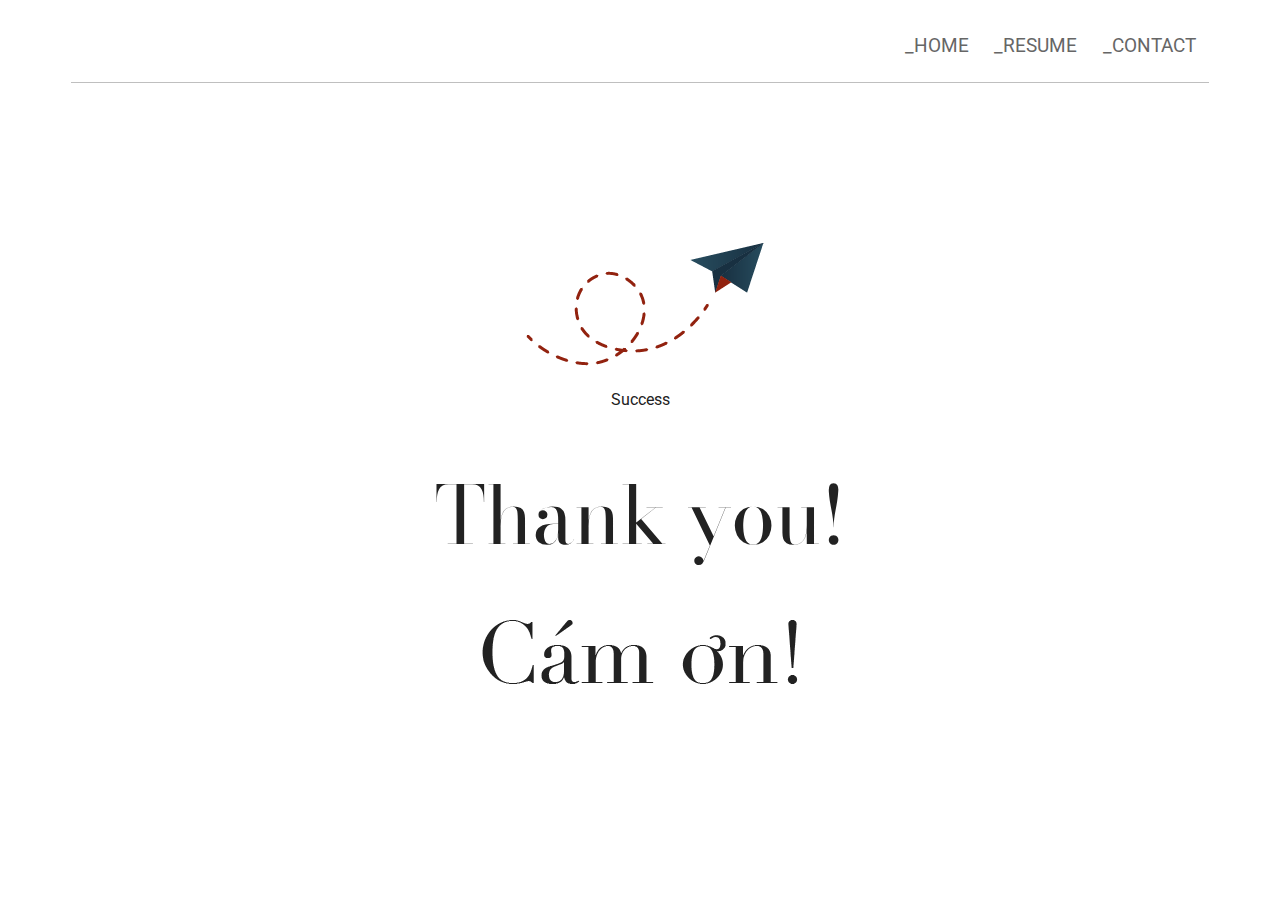
<file: contact-success.html>
<!DOCTYPE html>
<html>

<head>
    <title>Contact Success</title>

    <link rel="preconnect" href="https://fonts.googleapis.com">
    <link rel="preconnect" href="https://fonts.gstatic.com" crossorigin>
    <link href="https://fonts.googleapis.com/css2?family=Bodoni+Moda&display=swap" rel="stylesheet">

    <link rel="preconnect" href="https://fonts.googleapis.com">
    <link rel="preconnect" href="https://fonts.gstatic.com" crossorigin>
    <link href="https://fonts.googleapis.com/css2?family=Roboto:wght@300&display=swap" rel="stylesheet">

    <style>
        h1 {
            font-family: Roboto;
            font-weight: normal;
            font-size: 1.2rem;
            color: #666;
            padding: 0.8rem;
        }

        h2 {
            font-family: Roboto;
            font-size: 1rem;
            font-weight: normal;
            color: #222;
            text-align: center;
        }

        p {
            font-family: Bodoni Moda;
            font-size: 5rem;
            font-weight: normal;
            color: #222;
            text-align: center;
            margin: 0 auto;
            padding: 2rem;
        }

        #homeDiv a {
            color: #666;
            text-decoration: none;
        }

        #homeDiv a:hover {
            color: #cc9900;
        }

        #homeDiv {
            display: flex;
            justify-content: flex-end;
            width: 90%;
            margin: 0 auto;
            text-align: right;
            border-bottom: 1px solid #bfbfbf;
        }

        #bodyDiv {
            display: flex;
            flex-direction: column;
            justify-content: center;
            width: 50rem;
            margin: 0 auto;
        }

        #successBox {
            display: flex;
            flex-direction: column;
            width: 50%;
            justify-content: center;
            margin: 0 auto;
            padding-top: 20%;
        }

        #plane {
            margin: 0 auto;
        }

        #ThankYou {
            justify-content: center;
        }

        #CamOn {
            display: flex;
            justify-content: center;
        }

        @media only screen and (min-device-width: 320px) and (max-device-width: 480px) and (-webkit-min-device-pixel-ratio: 2) {
            #homeDiv {
                width: 100%;
                justify-content: space-evenly;
            }

            h1 {
                font-size: 2rem;
            }

            h2 {
                font-size: 2rem;
            }
        }
    </style>

</head>

<body>
    <div id="homeDiv">
        <h1><a href='https://trampham.net'>_HOME</a></h1>
        <h1><a href='/resume.html'>_RESUME</a></h1>
        <h1><a href='/contact.html'>_CONTACT</a></h1>
    </div>

    <div id="bodyDiv">
        <div id="successBox">
            <div id="plane">
                <img src="/images/plane.png" alt="">
            </div>
            <div>
                <h2>Success</h2>
            </div>
        </div>
        <div id="ThankYou">
            <p>Thank you!</p>
            <div id="CamOn">
                <img src="/images/Cam-on.png" alt="">
            </div>
        </div>

    </div>

</body>

</html>
</file>
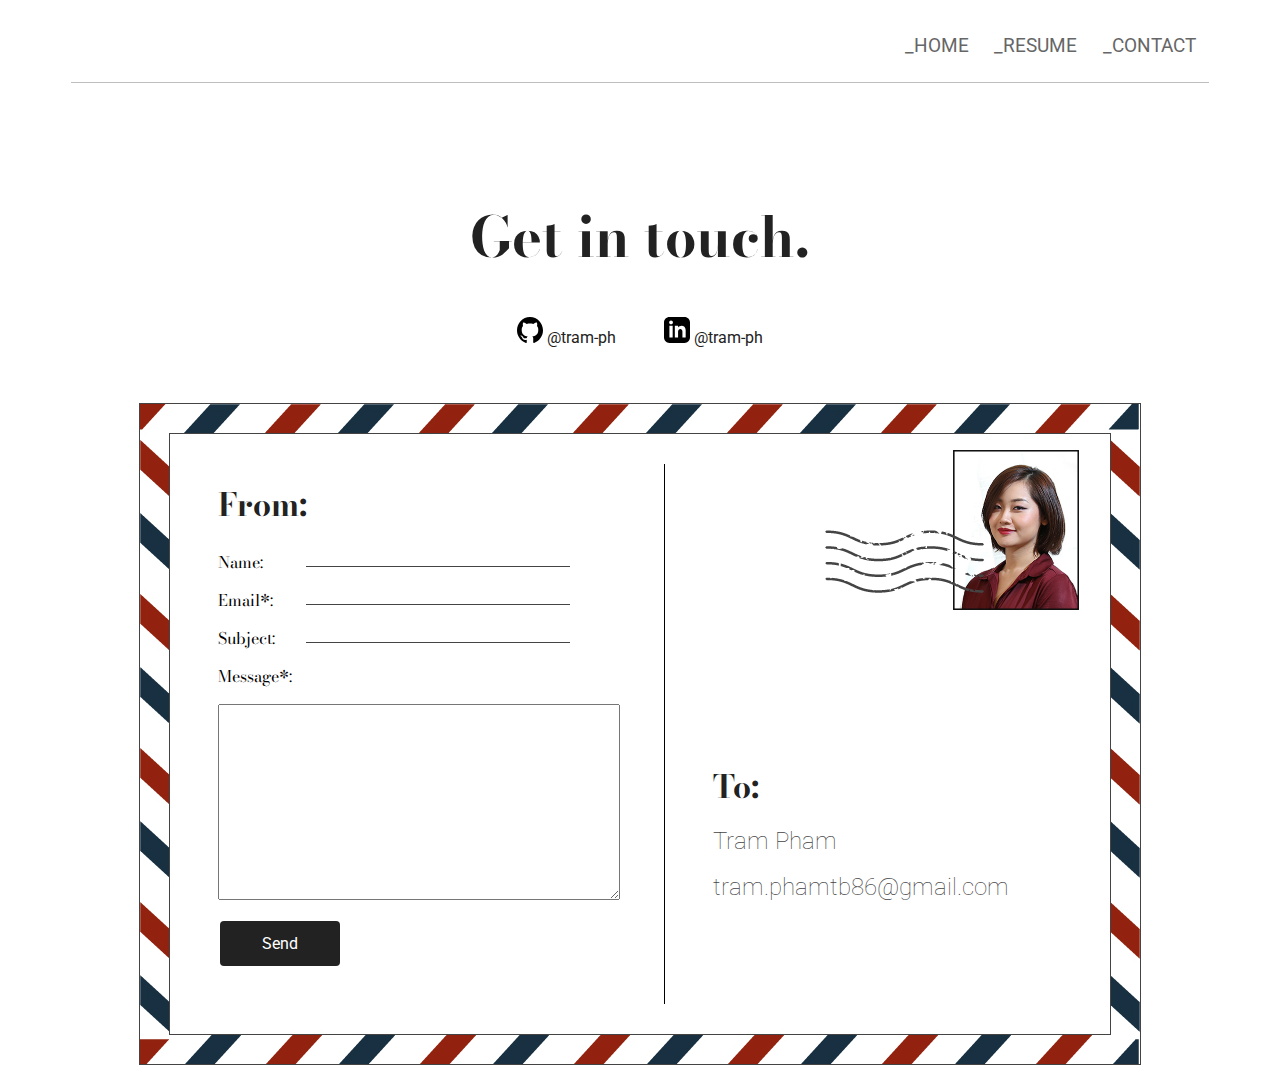
<file: contact.html>
<!DOCTYPE html>
<html>

<head>
    <title>Tram's Contact Form</title>

    <link rel="preconnect" href="https://fonts.googleapis.com">
    <link rel="preconnect" href="https://fonts.gstatic.com" crossorigin>
    <link href="https://fonts.googleapis.com/css2?family=Bodoni+Moda:wght@600&display=swap" rel="stylesheet">

    <link rel="preconnect" href="https://fonts.googleapis.com">
    <link rel="preconnect" href="https://fonts.gstatic.com" crossorigin>
    <link href="https://fonts.googleapis.com/css2?family=Roboto:wght@300&display=swap" rel="stylesheet">

    <style>
        h1 {
            font-family: Roboto;
            font-weight: normal;
            font-size: 1.2rem;
            color: #666;
            padding: 0.8rem;
        }

        h2 {
            font-family: Bodoni Moda;
            font-size: 3.5rem;
            color: #222;
            text-align: center;
        }

        h3 {
            font-family: Bodoni Moda;
            font-size: 2rem;
            color: #222;
            padding-top: 1rem;
            padding-bottom: 1rem;
            margin: 0;
        }

        span {
            font-family: Roboto, sans-serif;
            font-size: 1.5em;
            font-weight: lighter;
            text-align: left;
            color: #444;
        }

        #homeDiv a {
            color: #666;
            text-decoration: none;
        }

        #homeDiv a:hover {
            color: #cc9900;
        }

        #homeDiv {
            display: flex;
            justify-content: flex-end;
            width: 90%;
            margin: 0 auto;
            text-align: right;
            border-bottom: 1px solid #bfbfbf;
        }

        #bodyDiv {
            display: flex;
            flex-direction: column;
            justify-content: center;
            width: 63rem;
            margin: 0 auto;
        }

        #getIntouch {
            display: flex;
            justify-content: center;
            padding-top: 2rem;
            transform: translateY(2rem);
        }

        #icon {
            display: flex;
            flex-direction: row;
            justify-content: center;
            width: 100%;
            padding-bottom: 2rem;
        }

        .styleText {
            font-family: Roboto;
            font-weight: normal;
            font-size: 1rem;
            color: #222;
        }

        .gitLink a {
            text-decoration: none;
        }
        
        .gitLink a:hover {
            color: black;
            text-decoration: none;
        }

        .gitLink {
            padding: 1.5rem;
        }

        #formBorder {
            display: flex;
            margin: 0 auto;
            width: 1000px;
            height: 660px;
            background-image: url("/images/envelope.jpg");
            border: 1px solid #444;
        }

        #inputForm {
            display: flex;
            min-width: 940px;
            height: 600px;
            margin: auto;
            color: #000;
            border: 1px solid #444;
        }

        #From {
            display: flex;
            flex-direction: center;
            width: 50%;
            height: 90%;
            justify-content: left;
            margin: auto;
            padding-left: 3rem;
            border-right: 1px solid black;
        }

        #toForm {
            display: flex;
            width: 50%;
            height: 90%;
            flex-direction: column;
        }

        #stamp {
            display: flex;
            flex-direction: row;
            justify-content: flex-end;
            width: 100%;
        }

        .photo {
            width: 125px;
            height: 160px;
            padding-right: 2rem;
            padding-top: 1rem;
        }

        .wave {
            width: 160px;
            height: 160px;
            transform: translateX(2rem);
        }

        #toContent {
            justify-content: left;
            padding-left: 3rem;
            padding-top: 8.5rem;
        }

        input {
            border-top: 0px;
            border-right: 0px;
            border-left: 0px;
            width: 260px;
            border-bottom: 1px solid #444;
            font-family: Roboto, sans-serif;
            font-size: 1rem;
            color: #222;
        }

        input[type=submit] {
            background-color: #222;
            border: none;
            color: white;
            padding: 0.8rem;
            width: 120px;
            text-decoration: none;
            margin: 1px 2px;
            cursor: pointer;
            font-size: 1rem;
            border-radius: 4px;
        }

        label {
            font-family: Bodoni Moda;
            font-weight: normal;
            font-size: 1rem;
            color: black;
            display: block;
            width: 5.5rem;
            float: left;
            padding-top: 0.3rem;
        }

        .styleLabel {
            padding-bottom: 1rem;
        }

        textarea {
            font-family: Roboto;
            font-weight: normal;
            font-size: 1rem;
            color: #444;
            margin-top: 1rem;
        }

        #errorEmail {
            display: none;
            font-family: Roboto;
            font-weight: normal;
            font-size: 0.9rem;
            color: #990000;
        }

        #errorMes {
            display: none;
            font-family: Roboto, sans-serif;
            font-weight: normal;
            font-size: 0.9rem;
            color: #990000;
        }

        @media only screen and (min-device-width: 320px) and (max-device-width: 480px) and (-webkit-min-device-pixel-ratio: 2) {
            #homeDiv {
                width: 100%;
                justify-content: space-evenly;
            }

            h1 {
                font-size: 2rem;
            }

            h2 {
                font-size: 5rem;
            }

            svg {
                width: 3rem;
                height: 3rem;
            }

            .styleText {
                font-size: 1.5rem;
            }

        }
    </style>

</head>

<body>
    <div id="homeDiv">
        <h1><a href='https://trampham.net'>_HOME</a></h1>
        <h1><a href='/resume.html'>_RESUME</a></h1>
        <h1><a href='/contact.html'>_CONTACT</a></h1>
    </div>
    <div id="bodyDiv">
        <div id="getIntouch">
            <h2>Get in touch.</h2>
        </div>

        <div id="icon">
            <div class="gitLink">
                <a class="styleText" href="https://github.com/tram-ph/trampham.net" target="_blank">
                    <svg width="26" height="26" viewBox="0 0 20 20" version="1.1" xmlns="http://www.w3.org/2000/svg"
                        xmlns:xlink="http://www.w3.org/1999/xlink">
                        <title>github</title>
                        <defs></defs>
                        <g id="Page-1" stroke="none" stroke-width="1" fill="none" fill-rule="evenodd">
                            <g id="Dribbble-Light-Preview" transform="translate(-140.000000, -7559.000000)"
                                fill="#000000">
                                <g id="icons" transform="translate(56.000000, 160.000000)">
                                    <path
                                        d="M94,7399 C99.523,7399 104,7403.59 104,7409.253 C104,7413.782 101.138,7417.624 97.167,7418.981 C96.66,7419.082 96.48,7418.762 96.48,7418.489 C96.48,7418.151 96.492,7417.047 96.492,7415.675 C96.492,7414.719 96.172,7414.095 95.813,7413.777 C98.04,7413.523 100.38,7412.656 100.38,7408.718 C100.38,7407.598 99.992,7406.684 99.35,7405.966 C99.454,7405.707 99.797,7404.664 99.252,7403.252 C99.252,7403.252 98.414,7402.977 96.505,7404.303 C95.706,7404.076 94.85,7403.962 94,7403.958 C93.15,7403.962 92.295,7404.076 91.497,7404.303 C89.586,7402.977 88.746,7403.252 88.746,7403.252 C88.203,7404.664 88.546,7405.707 88.649,7405.966 C88.01,7406.684 87.619,7407.598 87.619,7408.718 C87.619,7412.646 89.954,7413.526 92.175,7413.785 C91.889,7414.041 91.63,7414.493 91.54,7415.156 C90.97,7415.418 89.522,7415.871 88.63,7414.304 C88.63,7414.304 88.101,7413.319 87.097,7413.247 C87.097,7413.247 86.122,7413.234 87.029,7413.87 C87.029,7413.87 87.684,7414.185 88.139,7415.37 C88.139,7415.37 88.726,7417.2 91.508,7416.58 C91.513,7417.437 91.522,7418.245 91.522,7418.489 C91.522,7418.76 91.338,7419.077 90.839,7418.982 C86.865,7417.627 84,7413.783 84,7409.253 C84,7403.59 88.478,7399 94,7399"
                                        id="github-[#142]"></path>
                                </g>
                            </g>
                        </g>
                    </svg>

                    @tram-ph</a>
            </div>

            <div class="gitLink">
                <a class="styleText" href="https://www.linkedin.com/in/tram-ph" target="_blank">
                    <svg xmlns="http://www.w3.org/2000/svg" width="26" height="26" viewBox="0 0 24 24">
                        <path
                            d="M19 0h-14c-2.761 0-5 2.239-5 5v14c0 2.761 2.239 5 5 5h14c2.762 0 5-2.239 5-5v-14c0-2.761-2.238-5-5-5zm-11 19h-3v-11h3v11zm-1.5-12.268c-.966 0-1.75-.79-1.75-1.764s.784-1.764 1.75-1.764 1.75.79 1.75 1.764-.783 1.764-1.75 1.764zm13.5 12.268h-3v-5.604c0-3.368-4-3.113-4 0v5.604h-3v-11h3v1.765c1.396-2.586 7-2.777 7 2.476v6.759z" />
                    </svg>

                    @tram-ph</a>
            </div>
        </div>

        <div id="formBorder">
            <div id="inputForm">

                <div id="From">
                    <form id="sendForm" name="contact" netlify action="/contact-success">
                        <h3>From:</h3>
                        <div class="styleLabel"><label for="name">Name:</label>
                            <input type="text" id="name" name="name" value="" /><br>
                        </div>
                        <div class="styleLabel">
                            <label for="email">Email*:</label>
                            <input type="text" id="email" name="email" value="" /><br> <span id="errorEmail">Please
                                enter a valid email.</span>
                        </div>
                        <div class="styleLabel">
                            <label for="subject">Subject:</label>
                            <input type="text" id="subject" name="subject" value="" /><br>
                        </div>
                        <div class="styleLabel">
                            <label for="message">Message*:</label><br>
                            <textarea id="Message" name="Message" rows="10" cols="42"></textarea><br> <span
                                id="errorMes">Message should not be empty.</span>
                        </div>
                        <div><input type="submit" value="Send" id="sendBtn" /> </div>
                    </form>

                </div>

                <div id="toForm">
                    <div id="stamp">
                        <div class="wave">
                            <img src="/images/wave.png" />
                        </div>
                        <div class="photo">
                            <img src="/images/Tram.jpg" width: width="126" height="160">
                        </div>

                    </div>
                    <div id="toContent">
                        <h3>To:</h3>
                        <span>Tram Pham</span><br><br>
                        <span>tram.phamtb86@gmail.com</span>
                    </div>

                </div>

            </div>

        </div>

</body>
<script>
    var sendButton = document.getElementById('sendBtn');
    sendButton.addEventListener('click', function (event) {
        event.preventDefault();

        var myEmail = document.getElementById('email');
        var myEmailIsValid = false;
        if (myEmail.value == "") {
            document.getElementById('errorEmail').style.display = "block";
            document.getElementById('errorEmail').innerHTML = "Email is required.";
        } else if (myEmail.value.includes("@") == false) {
            document.getElementById('errorEmail').style.display = "block";
        } else {
            myEmailIsValid = true;
        }

        var myMessage = document.getElementById('Message');
        var myMessageIsValid = false;
        if (myMessage.value == "") {
            document.getElementById('errorMes').style.display = "block";
        } else {
            myMessageIsValid = true;
        }

        if (myMessageIsValid == true && myEmailIsValid == true) {
            document.getElementById('sendForm').submit()
        }
        return;
    });
</script>

</html>
</file>
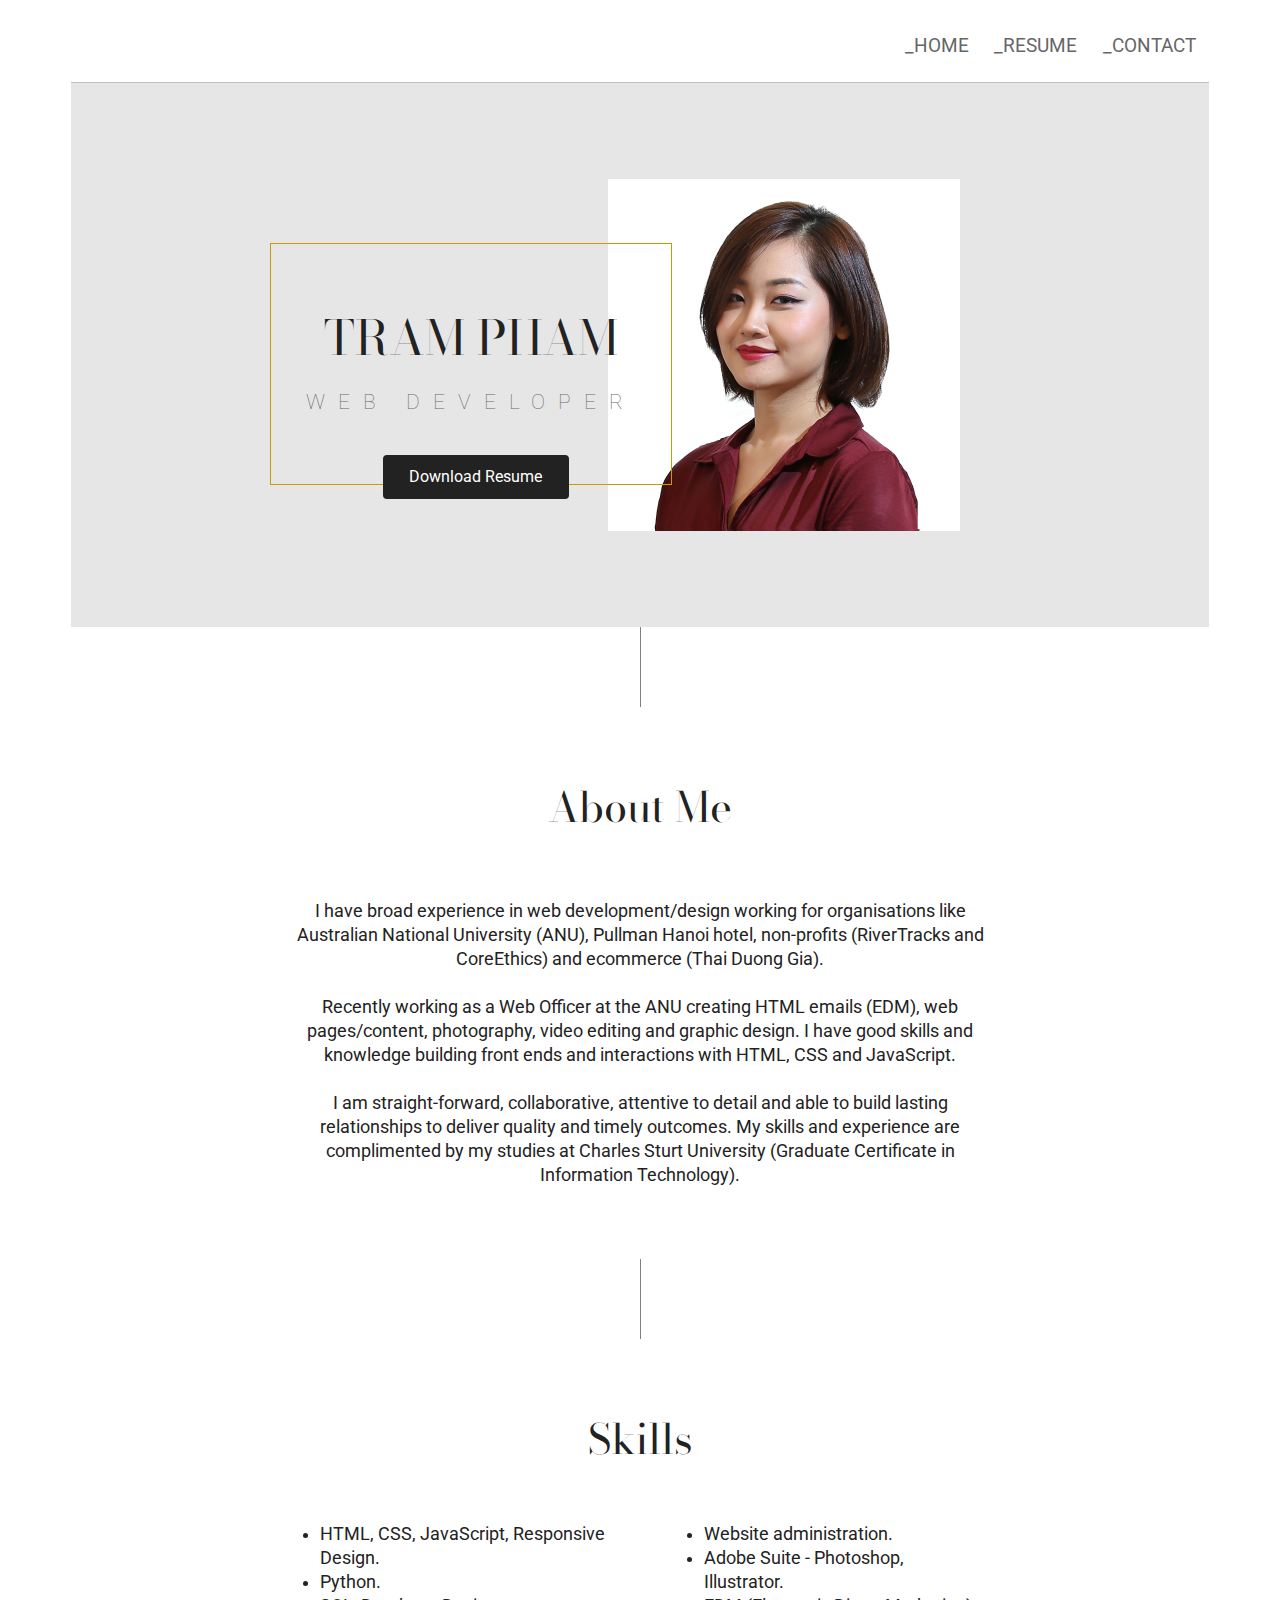
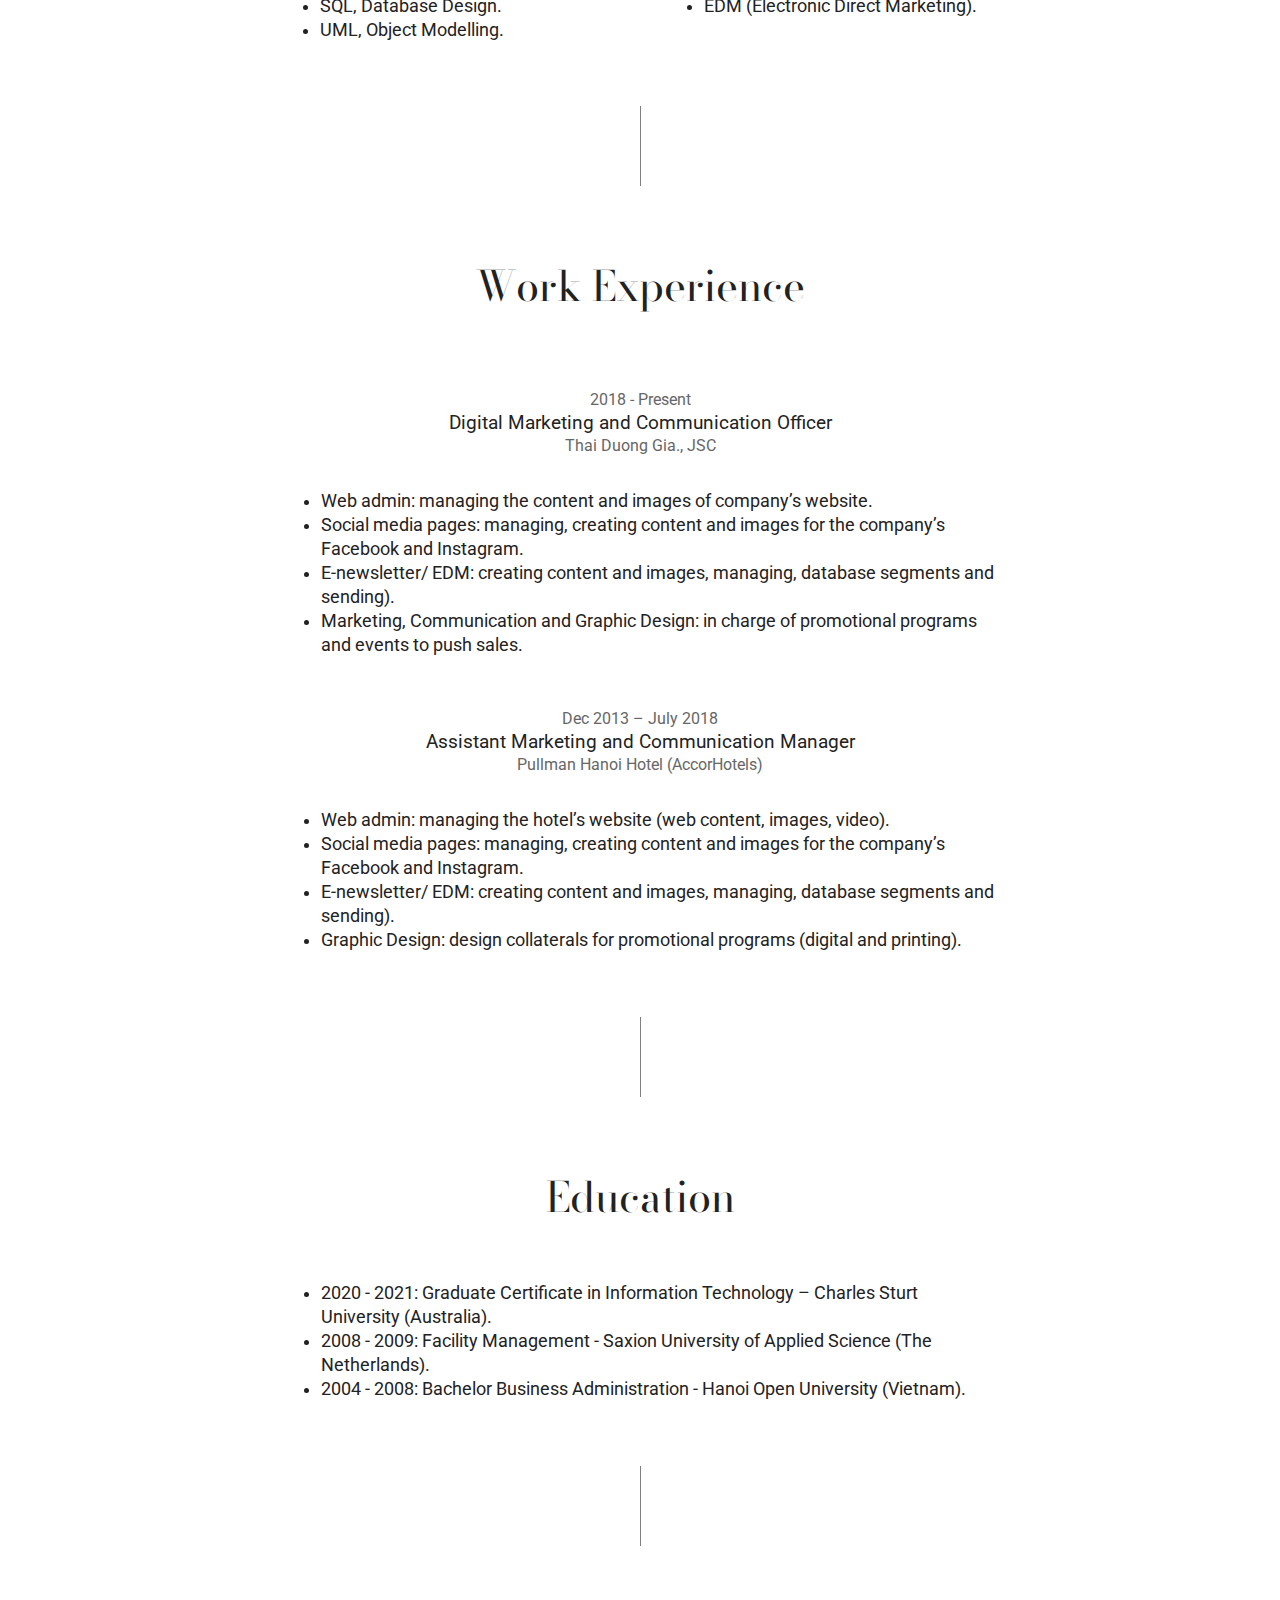
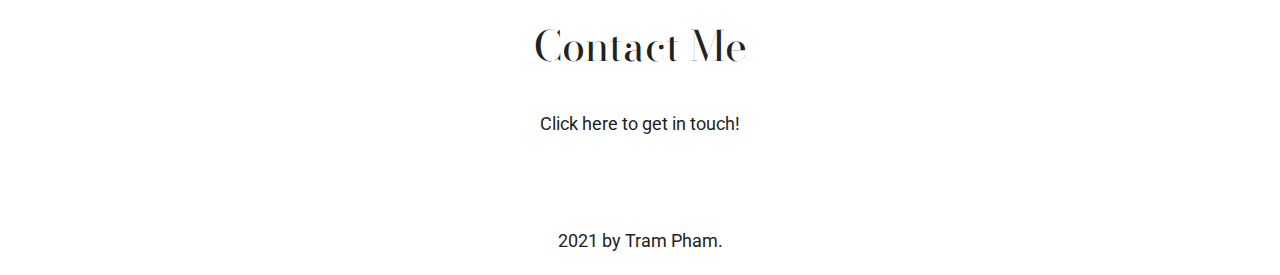
<file: resume.html>
<!DOCTYPE html>
<html>

<head>
    <title>Tram Pham's Resume</title>

    <link rel="preconnect" href="https://fonts.googleapis.com">
    <link rel="preconnect" href="https://fonts.gstatic.com" crossorigin>
    <link href="https://fonts.googleapis.com/css2?family=Bodoni+Moda&display=swap" rel="stylesheet">

    <link rel="preconnect" href="https://fonts.googleapis.com">
    <link rel="preconnect" href="https://fonts.gstatic.com" crossorigin>
    <link href="https://fonts.googleapis.com/css2?family=Roboto:wght@300&display=swap" rel="stylesheet">

    <style>
        h1 {
            font-family: Roboto;
            font-weight: normal;
            font-size: 1.2rem;
            color: #666;
            padding: 0.8rem;
        }

        h2 {
            font-family: Bodoni Moda;
            font-weight: normal;
            font-size: 2.6rem;
            color: #222;
        }

        h3 {
            font-family: Bodoni Moda;
            font-weight: normal;
            font-size: 3rem;
            color: #222;
            padding-top: 2rem;
            margin: 0;
        }

        h4 {
            font-family: Roboto;
            font-weight: normal;
            font-size: 1.1rem;
            color: #222;
            text-align: center;
            line-height: 1.5rem;
        }

        h5 {
            font-family: Roboto;
            font-weight: normal;
            font-size: 1rem;
            color: #666;
            text-align: center;
            margin: 0;
            padding-top: 1rem;
        }

        h6 {
            font-family: Roboto;
            font-weight: normal;
            font-size: 1.2rem;
            color: #222;
            text-align: center;
            margin: 0;
            padding: 2px;
        }

        li {
            font-family: Roboto;
            font-weight: normal;
            text-align: left;
            font-size: 1.1rem;
            color: #222;
            line-height: 1.5rem;
        }

        span {
            font-family: Roboto;
            font-weight: normal;
            text-align: center;
            font-size: 1.1rem;
            color: #222;
        }

        a {
            color: #222;
            text-decoration: none;
        }

        a:hover {
            color: #cc9900;
        }

        #homeDiv a {
            color: #666;
            text-decoration: none;
        }

        #homeDiv a:hover {
            color: #cc9900;
        }

        #homeDiv {
            display: flex;
            justify-content: flex-end;
            width: 90%;
            margin: 0 auto;
            text-align: right;
            border-bottom: 1px solid #bfbfbf;
        }

        #bodyDiv {
            display: flex;
            justify-content: center;
            flex-direction: column;
            width: 90%;
            margin: 0 auto;
        }

        #photoContainer {
            display: flex;
            flex-direction: row;
            width: 100%;
            height: 34rem;
            margin: 0 auto;
            background-color: #e6e6e6;
        }

        #containerLeft {
            display: flex;
            flex-direction: row-reverse;
            width: 50%;
            justify-content: right;
            transform: translateX(2rem);
            z-index: 9;
        }

        #containerRight {
            display: flex;
            width: 50%;
            transform: translateX(-2rem);
        }

        #photoContent {
            display: flex;
            flex-direction: column;
            justify-content: center;
            text-align: center;
            margin-top: 10rem;
            width: 25rem;
            height: 15rem;
            border: 1px solid #cc9900;
        }

        #photoContent h5 {
            font-size: 1.3rem;
            font-weight: lighter;
            letter-spacing: 0.8rem;
        }

        #download {
            background-color: #222;
            border: none;
            color: white;
            padding: 0.8rem;
            width: 10rem;
            text-decoration: none;
            margin: 1px 2px;
            cursor: pointer;
            font-size: 1rem;
            border-radius: 4px;
            margin-left: 7rem;
            transform: translateY(2.5rem)
        }

        #download:hover {
            opacity: 0.5;
        }

        #download a {
            font-family: Roboto;
            font-weight: normal;
            font-size: 1rem;
            color: white;
        }

        #download a:hover {
            cursor: pointer;
        }

        #photoBox {
            display: flex;
            margin-top: 6rem;
            width: 22rem;
            height: 22rem;
        }

        img {
            width: 25rem;
        }

        .line {
            width: 1px;
            height: 5rem;
            background-color: grey;
            margin: 0 auto;
        }

        .infoBox {
            width: 45rem;
            justify-content: center;
            margin: 0 auto;
            text-align: center;
        }

        .CVcaption {
            display: flex;
            justify-content: center;
            margin: 0 auto;
            padding-top: 2rem;
            border: 1px solid white;
        }

        .CVcontent {
            display: flex;
            flex-direction: column;
            justify-content: center;
            margin: 0 auto;
            text-align: left;
            border: 1px solid white;
            padding-bottom: 3rem;
        }

        .CVcontent h5 {
            padding-top: 0;
        }


        #skillContent {
            display: flex;
            flex-direction: row;
            justify-content: center;
            padding-right: 1rem;
            padding-bottom: 3rem;
        }

        #footer {
            display: flex;
            width: 90%;
            justify-content: center;
            margin: 0 auto;
            padding-top: 3rem;
            padding-bottom: 1rem;
        }

        @media only screen and (min-device-width: 320px) and (max-device-width: 480px) and (-webkit-min-device-pixel-ratio: 2) {
            #homeDiv {
                width: 100%;
                justify-content: space-evenly;
            }

            #bodyDiv {
                width: 100%;
            }

            h1 {
                font-size: 2rem;
            }

            h2 {
                font-size: 3.8rem;
            }

            h3 {
                font-size: 4rem;
            }

            h4 {
                font-size: 2.5rem;
                line-height: 3.5rem;
            }

            h5 {
                font-size: 2.3rem;
            }

            h6 {
                font-size: 2.6rem;
                color: black;
            }

            #download a {
                font-size: 2rem;
            }

            li {
                font-size: 2.5rem;
                line-height: 3.5rem;
            }

            span {
                font-size: 2.5rem;
            }

            #extraSpace {
                padding-top: 3rem;
            }

            #download {
                padding: 0.8rem;
                width: 18rem;
                transform: translateY(4.5rem);
                margin-left: 4.5rem;
            }

            #photoContent {
                margin-top: 10rem;
                width: 28rem;
                height: 20rem;
            }

            .infoBox {
                width: 90%;
            }

        }
    </style>
</head>

<body>
    <div id="homeDiv">
        <h1><a href='https://trampham.net'>_HOME</a></h1>
        <h1><a href='/resume.html'>_RESUME</a></h1>
        <h1><a href='/contact.html'>_CONTACT</a></h1>
    </div>

    <div id="bodyDiv">
        <div id=photoContainer>
            <div id="containerLeft">
                <div id="photoContent">
                    <div>
                        <h3>TRAM PHAM</h3>
                        <h5>WEB DEVELOPER</h5>
                    </div>

                    <div id="download">
                        <a href="/Tram Pham - Resume.pdf" target="_blank">Download Resume</a>
                    </div>
                </div>


            </div>

            <div id="containerRight">
                <div id="photoBox">
                    <img src="/images/Tram-portrait.jpg" alt=photo">
                </div>
            </div>
        </div>

        <div class="line"></div>
        <div class="infoBox">
            <div class="CVcaption">
                <h2>About Me</h2>
            </div>
            <div class="CVcontent">
                <h4>
                    I have broad experience in web development/design working for organisations like Australian National University (ANU), Pullman Hanoi hotel, non-profits (RiverTracks and CoreEthics) and ecommerce (Thai Duong Gia).</br></br>

                    Recently working as a Web Officer at the ANU creating HTML emails (EDM), web pages/content, photography, video editing and graphic design. I have good skills and knowledge building front ends and interactions with HTML, CSS and JavaScript. </br></br>

                    I am straight-forward, collaborative, attentive to detail and able to build lasting relationships to deliver quality and timely outcomes. My skills and experience are complimented by my studies at Charles Sturt University (Graduate Certificate in Information Technology).
                </h4>
            </div>
        </div>

        <div class="line"></div>
        <div class="infoBox">
            <div class="CVcaption">
                <h2>Skills</h2>
            </div>
            <div id="skillContent">
                <div>
                    <ul>
                        <li>HTML, CSS, JavaScript, Responsive Design.</li>
                        <li>Python. </li>
                        <li>SQL, Database Design. </li>
                        <li>UML, Object Modelling. </li>
                    </ul>
                </div>
                <div>
                    <ul>
                        <li>Website administration. </li>
                        <li>Adobe Suite - Photoshop, Illustrator. </li>
                        <li>EDM (Electronic Direct Marketing). </li>
                    </ul>
                </div>
            </div>
        </div>

        <div class="line"></div>
        <div class="infoBox">
            <div class="CVcaption">
                <h2>Work Experience</h2>
            </div>
            <div class="CVcontent">
                </br></br>
                <h5>2018 - Present </h5>
                <h6>Digital Marketing and Communication Officer</h6>
                <h5>Thai Duong Gia., JSC</h5></br>
                <ul>
                    <li>Web admin: managing the content and images of company’s website.</li>
                    <li>Social media pages: managing, creating content and images for the company’s Facebook and
                        Instagram. </li>
                    <li>E-newsletter/ EDM: creating content and images, managing, database segments and sending). </li>
                    <li>Marketing, Communication and Graphic Design: in charge of promotional programs and events to
                        push sales.</li>
                </ul>

                </br></br>
                <h5 id="extraSpace">Dec 2013 – July 2018</h5>
                <h6>Assistant Marketing and Communication Manager</h6>
                <h5>Pullman Hanoi Hotel (AccorHotels) </h5></br>
                <ul>
                    <li>Web admin: managing the hotel’s website (web content, images, video).</li>
                    <li>Social media pages: managing, creating content and images for the company’s Facebook and
                        Instagram.</li>
                    <li>E-newsletter/ EDM: creating content and images, managing, database segments and sending). </li>
                    <li>Graphic Design: design collaterals for promotional programs (digital and printing).</li>
                </ul>
            </div>
        </div>

        <div class="line"></div>
        <div class="infoBox">
            <div class="CVcaption">
                <h2>Education</h2>
            </div>
            <div class="CVcontent">
                <ul>
                    <li>2020 - 2021: Graduate Certificate in Information Technology – Charles Sturt University
                        (Australia).</li>
                    <li>2008 - 2009: Facility Management - Saxion University of Applied Science (The Netherlands).</li>
                    <li>2004 - 2008: Bachelor Business Administration - Hanoi Open University (Vietnam).</li>
                </ul>
            </div>
        </div>

        <div class="line"></div>
        <div class="infoBox">
            <div class="CVcaption">
                <h2>Contact Me</h2>
            </div>
            <div class="CVcontent">
                <span> <a href="https://trampham.net/contact.html">Click here to get in touch!</a> </span>
            </div>
        </div>

    </div>

    <div id="footer">
        <span>2021 by Tram Pham.</span>
    </div>

</body>

</html>
</file>
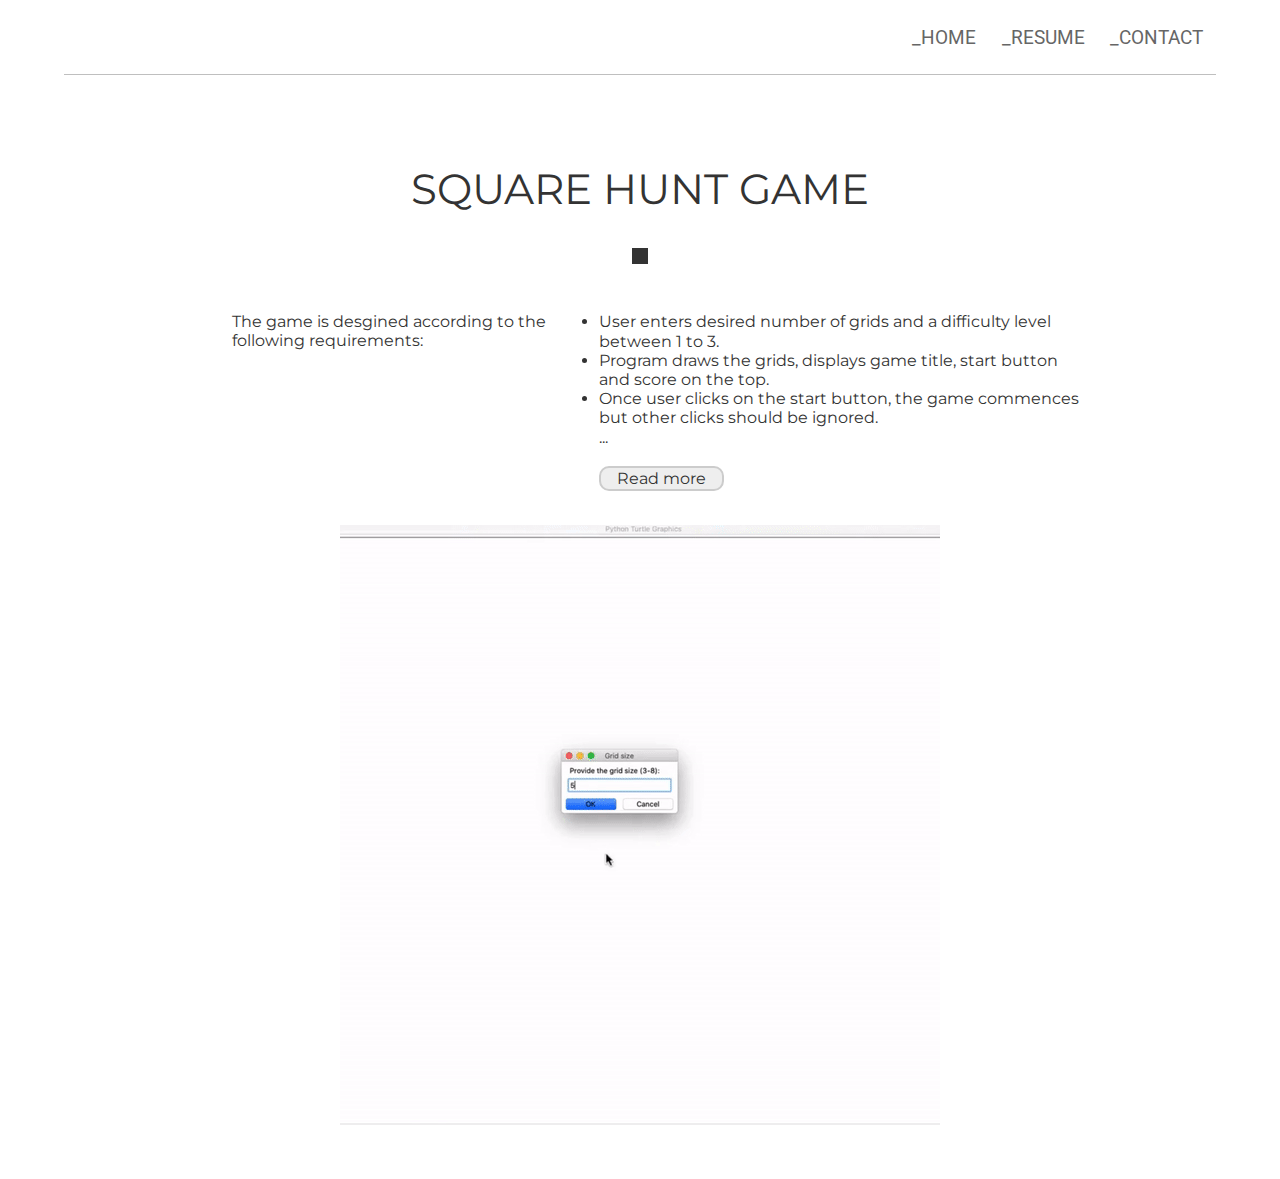
<file: square-hunt-game-python.html>
<!DOCTYPE html>
<html>

<head>
    <title>Square Hunt Python Game</title>

    <link rel="preconnect" href="https://fonts.googleapis.com">
    <link rel="preconnect" href="https://fonts.gstatic.com" crossorigin>
    <link href="https://fonts.googleapis.com/css2?family=Roboto:wght@300&display=swap" rel="stylesheet">

    <link rel="preconnect" href="https://fonts.googleapis.com">
    <link rel="preconnect" href="https://fonts.gstatic.com" crossorigin>
    <link href="https://fonts.googleapis.com/css2?family=Montserrat:wght@300&display=swap" rel="stylesheet">

    <link rel="preconnect" href="https://fonts.googleapis.com">
    <link rel="preconnect" href="https://fonts.gstatic.com" crossorigin>
    <link href="https://fonts.googleapis.com/css2?family=Montserrat&display=swap" rel="stylesheet">

    <style>
        body {
            margin: 0;
            padding: 0;
        }

        h1 {
            font-family: Roboto;
            font-weight: normal;
            font-size: 1.2rem;
            color: #666;
            padding: 0.8rem;
        }

        h2 {
            font-family: Montserrat, sans-serif;
            font-size: 2.6rem;
            font-weight: normal;
            color: #333;
        }

        h3 {
            font-family: Montserrat, sans-serif;
            font-size: 1rem;
            font-weight: normal;
            color: #333;
            padding-left: 2.5rem;
        }

        #homeDiv a {
            color: #666;
            text-decoration: none;
        }

        #homeDiv a:hover {
            color: #cc9900;
        }

        #homeDiv {
            display: flex;
            justify-content: flex-end;
            width: 90%;
            margin: 0 auto;
            text-align: right;
            border-bottom: 1px solid #bfbfbf;
        }

        #bigDiv {
            display: flex;
            flex-direction: column;
            width: 80%;
            margin: 0 auto;
        }

        #titleGame {
            display: flex;
            flex-direction: column;
            justify-content: center;
            align-items: center;
            padding-top: 6vh;
            padding-bottom: 2rem;
        }

        #square {
            height: 1rem;
            width: 1rem;
            background-color: #333;
            position: relative;
            animation: moveSquare 2s;
        }

        @keyframes moveSquare {
            0% {
                left: -220px;
            }

            50% {
                left: 220px;
            }

            100% {
                left: 0;
            }
        }

        #description {
            display: flex;
            flex-direction: row;
            padding-left: 5vw;
            padding-right: 5vw;
            padding-bottom: 2vh;
        }

        li {
            line-height: 1.2rem;
        }

        #more {
            display: none;
        }

        #myBtn {
            font-family: Montserrat, sans-serif;
            font-size: 1rem;
            font-weight: normal;
            color: #333;
            background-color: #eee;
            border-radius: 10px;
            border: 2px solid #ccc;
            padding-left: 1rem;
            padding-right: 1rem;
            cursor: pointer;
        }

        #videoBox {
            display: flex;
            justify-content: center;
            padding-bottom: 6vh;
        }

        /* For Media Query*/


        @media only screen and (min-device-width: 320px) and (max-device-width: 480px) and (-webkit-min-device-pixel-ratio: 2) {

            h1 {
                font-size: 2rem;
            }

            #homeDiv {
                width: 100%;
                justify-content: space-evenly;
            }

            h2 {
                font-size: 4rem;
            }

            h3 {
                font-size: 2rem;
            }

            #titleGame {
                padding-top: 3vh;
            }

            #description {
                display: flex;
                flex-direction: column;
                padding: 0;
            }

            li {
                line-height: 2rem;
            }

            #myBtn {
                font-size: 2rem;
                padding-left: 2rem;
            padding-right: 2rem;
            }

        }
    </style>
</head>

<body>
    <div id="homeDiv">
        <h1><a href='https://trampham.net'>_HOME</a></h1>
        <h1><a href='https://trampham.net/resume.html'>_RESUME</a></h1>
        <h1><a href='https://trampham.net/contact.html'>_CONTACT</a></h1>
    </div>

    <div id="bigDiv">
        <div id="titleGame">
            <h2>SQUARE HUNT GAME</h2>
            <div id=square></div>
        </div>

        <div id="description">
            <h3>The game is desgined according to the following requirements:</h3>
            <h3>
                <li>User enters desired number of grids and a difficulty level between 1 to 3.</li>
                <li>Program draws the grids, displays game title, start button and score on the top.</li>
                <li>Once user clicks on the start button, the game commences but other clicks should be ignored.</li>
                <span id="dots">...</span>
                <span id="more">
                    <li>Implement the gameplay, which includes displaying ten squares on the grid one after the other.
                        Display the current square number (1 to 10) at the top. Each square should occupy a random box
                        on
                        the grid. A square would only stay on screen for a period of 2, 1.5 or 1 seconds, corresponding
                        to
                        difficulty levels of 1, 2 and 3 respectively.</li>
                    <li>Let the user play the game with mouse. Objective of the game is to shoot (click) as many squares
                        as
                        possible. A hit increases the score and a miss deducts the score by one. Only the clicks inside
                        grid
                        boundaries should be entertained. If a square is successfully hit, its colour should change to
                        give
                        user an indication of success.</li>
                    <li>Once the time is elapsed for all ten squares, replace the box number at the top with the
                        ‘finished’
                        label.</li>
                    </br>
                    <li>Language used: PYTHON.</li>
                </span>
            </br> </br>
                <button onclick="myFunction()" id="myBtn">Read more</button>
            </h3>
        </div>

        <div id="videoBox">
            <img src="/images/Square Hunt Game.gif" />
        </div>

    </div>


</body>

<script>
    function myFunction() {
        var dots = document.getElementById("dots");
        var moreText = document.getElementById("more");
        var btnText = document.getElementById("myBtn");

        if (dots.style.display === "none") {
            dots.style.display = "inline";
            btnText.innerHTML = "Read more";
            moreText.style.display = "none";
        } else {
            dots.style.display = "none";
            btnText.innerHTML = "Read less";
            moreText.style.display = "inline";
        }
    }
</script>

</html>
</file>
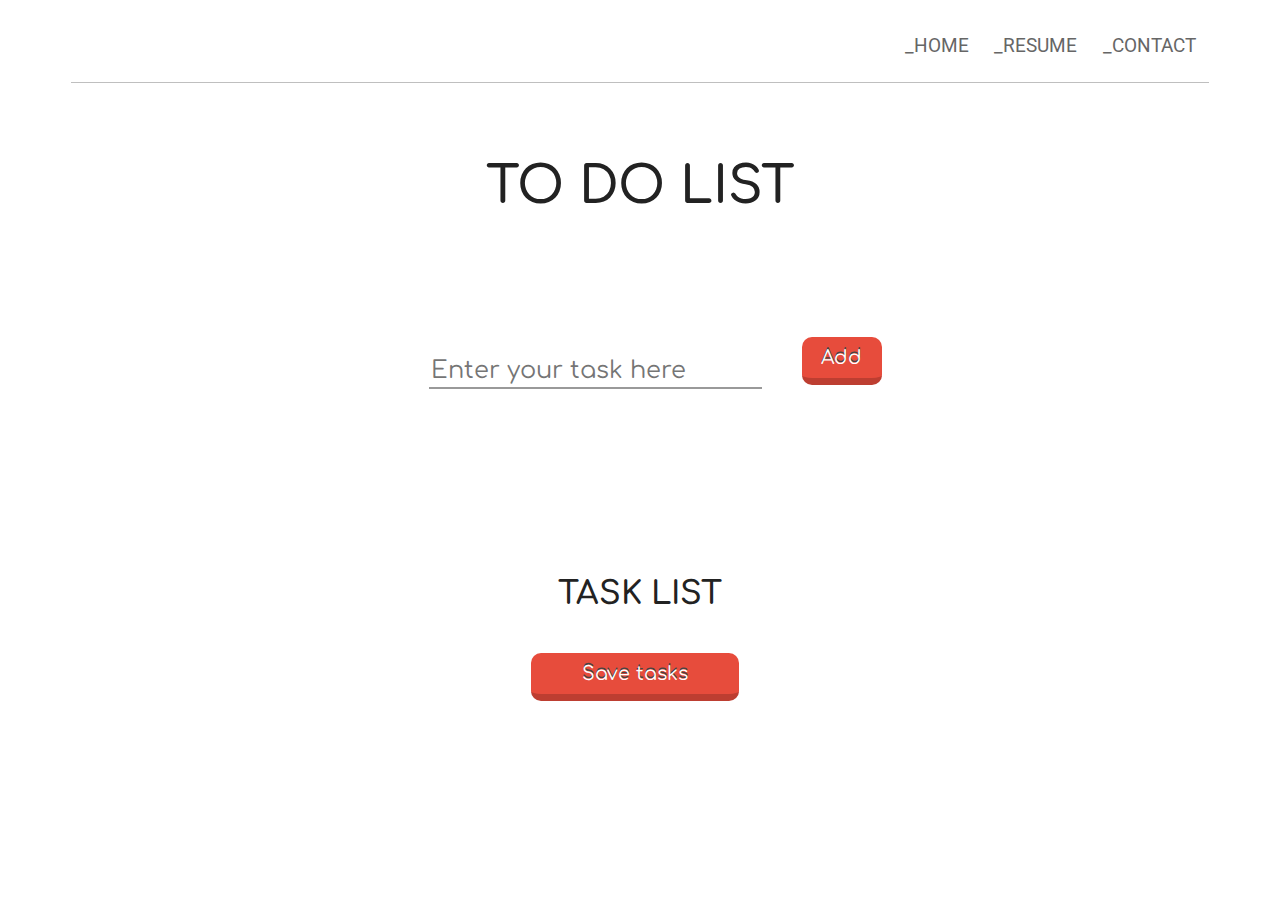
<file: to-do-list.html>
<!DOCTYPE html>
<html>

<head>
    <title>To do list</title>

    <link rel="preconnect" href="https://fonts.googleapis.com">
    <link rel="preconnect" href="https://fonts.gstatic.com" crossorigin>
    <link href="https://fonts.googleapis.com/css2?family=Roboto:wght@300&display=swap" rel="stylesheet">

    <link rel="preconnect" href="https://fonts.googleapis.com">
    <link rel="preconnect" href="https://fonts.gstatic.com" crossorigin>
    <link href="https://fonts.googleapis.com/css2?family=Comfortaa:wght@600&display=swap" rel="stylesheet">


    <style>
        /* Home header */

        h1 {
            font-family: Roboto;
            font-weight: normal;
            font-size: 1.2rem;
            color: #666;
            padding: 0.8rem;
        }

        a {
            color: #666;
            text-decoration: none;
        }

        #homeDiv {
            display: flex;
            justify-content: flex-end;
            width: 90%;
            margin: 0 auto;
            text-align: right;
            border-bottom: 1px solid #bfbfbf;

        }

        /* Body Styling */

        /* title */
        h2 {
            font-family: Comfortaa;
            font-weight: 600;
            font-size: 3.2rem;
            color: #222;
        }

        h3 {
            font-family: Comfortaa;
            font-weight: normal;
            font-size: 1.5rem;
            color: #888;
        }

        #toDoList {
            display: flex;
            flex-direction: column;
        }

        #toDoTitle {
            display: flex;
            flex-direction: column;
            justify-content: center;
            text-align: center;
            padding: 2rem;
        }

        #toDoField {
            display: flex;
            flex-direction: row;
            justify-content: center;
            padding-top: 3rem;
        }

        #styleForm {
            display: flex;
            flex-direction: row;
        }

        #taskInput {
            height: 2rem;
            min-width: 20rem;
            font-family: Comfortaa;
            font-weight: normal;
            font-size: 1.5rem;
            color: #222;
            border: none;
            border-bottom: 2px solid #999;
        }

        /* Task list  */
        h4 {
            font-family: Comfortaa;
            font-weight: 600;
            font-size: 2rem;
            display: flex;
            justify-content: center;
            color: #222;
        }

        #taskList {
            padding-top: 8rem;
            display: flex;
            flex-direction: column;
            align-items: center;
            justify-content: center;

        }

        #userEntry {
            display: flex;
            flex-direction: column;
        }

        #newParaId {
            display: inline-flex;
            align-items: center;
            margin: 0;
        }

        #taskCheckBox {
            height: 2rem;
            width: 2rem;
            cursor: pointer;
        }

        #savedTask {
            font-family: Comfortaa;
            font-weight: normal;
            font-size: 1.3rem;
            color: #222;
            padding-left: 2rem;
            padding-right: 2rem;
        }

        #delLink {
            font-family: Comfortaa;
            font-weight: normal;
            font-size: 1.3rem;
            color: #E74C3C;
        }

        #delLink:hover {
            color: #e9c46a;
        }

        /* Button styling */

        #saveBtn {
            height: 3rem;
            width: 13rem;
            position: relative;
            padding: 10px;
            margin: 0px 10px 10px 0px;
            border: none;
            cursor: pointer;
            border-radius: 10px;
            display: inline-block;
            font-family: Comfortaa;
            font-size: 1.2rem;
            color: #FFF;
            text-decoration: none;
            transition: all 0.1s;
            -webkit-transition: all 0.1s;
            background-color: #E74C3C;
            border-bottom: 7px solid #BD3E31;
            text-shadow: 0px -2px #444;
        }

        #saveBtn:active {
            transform: translate(0px, 5px);
            -webkit-transform: translate(0px, 5px);
            color: #FFF;
            border-bottom: 1px solid;
        }

        #addBtn {
            height: 3rem;
            width: 5rem;
            position: relative;
            padding: 10px;
            margin: 0px 10px 10px 0px;
            border: none;
            cursor: pointer;
            border-radius: 10px;
            display: inline-block;
            font-family: Comfortaa;
            font-size: 1.2rem;
            color: #FFF;
            text-decoration: none;
            transition: all 0.1s;
            -webkit-transition: all 0.1s;
            background-color: #E74C3C;
            border-bottom: 7px solid #BD3E31;
            text-shadow: 0px -2px #444;
            transform: translateX(2.5rem);
        }

        #addBtn:active {
            transform: translate(0px, 5px);
            -webkit-transform: translate(0px, 5px);
            color: #FFF;
            border-bottom: 1px solid;
            transform: translateX(2.5rem) translateY(5px);
        }


        @media only screen and (min-device-width: 320px) and (max-device-width: 480px) and (-webkit-min-device-pixel-ratio: 2) {

            h1 {
                font-size: 2rem;
            }

            #homeDiv {
                width: 100%;
                justify-content: space-evenly;
            }

            h2 {
                font-size: 4.5rem;
                padding-top: 4rem;
            }

            #taskInput {
                height: 4rem;
                width: 30rem;
                font-size: 2rem;
            }

            h4 {
                font-size: 3rem;
            }

            #addBtn {
                height: 4rem;
                width: 8rem;
                font-size: 2rem;
                border-bottom: 10px solid #BD3E31;
            }

            #saveBtn {
                height: 4rem;
                width: 15rem;
                font-size: 2rem;
                border-bottom: 10px solid #BD3E31;
            }
        }
    </style>

</head>

<body>

    <!-- Home Header -->

    <div id="homeDiv">
        <h1><a href='https://trampham.net'>_HOME</a></h1>
        <h1><a href='/resume.html'>_RESUME</a></h1>
        <h1><a href='/contact.html'>_CONTACT</a></h1>
    </div>


    <!-- Check box, text box-->
    <div id="toDoList">

        <!-- Title -->
        <div id="toDoTitle">
            <h2>TO DO LIST</h2>
        </div>

        <!-- Task Input Field -->
        <div id="toDoField">
            <form>
                <div id="styleForm">
                    <p><input type="text" id="taskInput" placeholder="Enter your task here"></p>
                    <button type="button" id="addBtn">Add</button>
                </div>
            </form>
        </div>

    </div>

    <!-- Task List-->
    <div id="taskList">
        <div>
            <h4>TASK LIST</h4>
            <span><button type="button" id="saveBtn">Save tasks</button></span>
        </div>
        <div id="userEntry"></div>
    </div>

</body>
<script>
    document.getElementById("addBtn").addEventListener("click", myFunction);

    // Checkbox + Delete + Saved Tasks //
    function myFunction() {
        const newPara = document.createElement("p");
        newPara.setAttribute("id", "newParaId");

        const newInput = document.createElement("input");
        newInput.setAttribute("type", "checkbox");
        newInput.setAttribute("id", "taskCheckBox");

        newInput.addEventListener("change", boxFunction);
        newPara.appendChild(newInput);

        const newPara1 = document.createElement("p");
        newPara1.setAttribute("id", "savedTask");


        // Get task input's value //
        newPara1.innerHTML = document.getElementById("taskInput").value;
        newPara.appendChild(newPara1);

        const newLink = document.createElement("a");
        newLink.setAttribute("id", "delLink");
        newLink.addEventListener("click", delFunction);

        const delText = document.createTextNode("Delete");
        newLink.appendChild(delText);
        newLink.href = "#";


        newPara.appendChild(newLink);

        document.getElementById("userEntry").appendChild(newPara);
    }

    // If box is checked, text will be cross over//
    function boxFunction(e) {
        if (e.target.checked == true) {
            e.target.nextElementSibling.style.textDecoration = "line-through";
        } else {
            e.target.nextElementSibling.style.textDecoration = "none";
        }
    }

    // Delete button will cease element//
    function delFunction(d) {
        d.target.parentElement.remove();
    }
</script>

</html>
</file>
